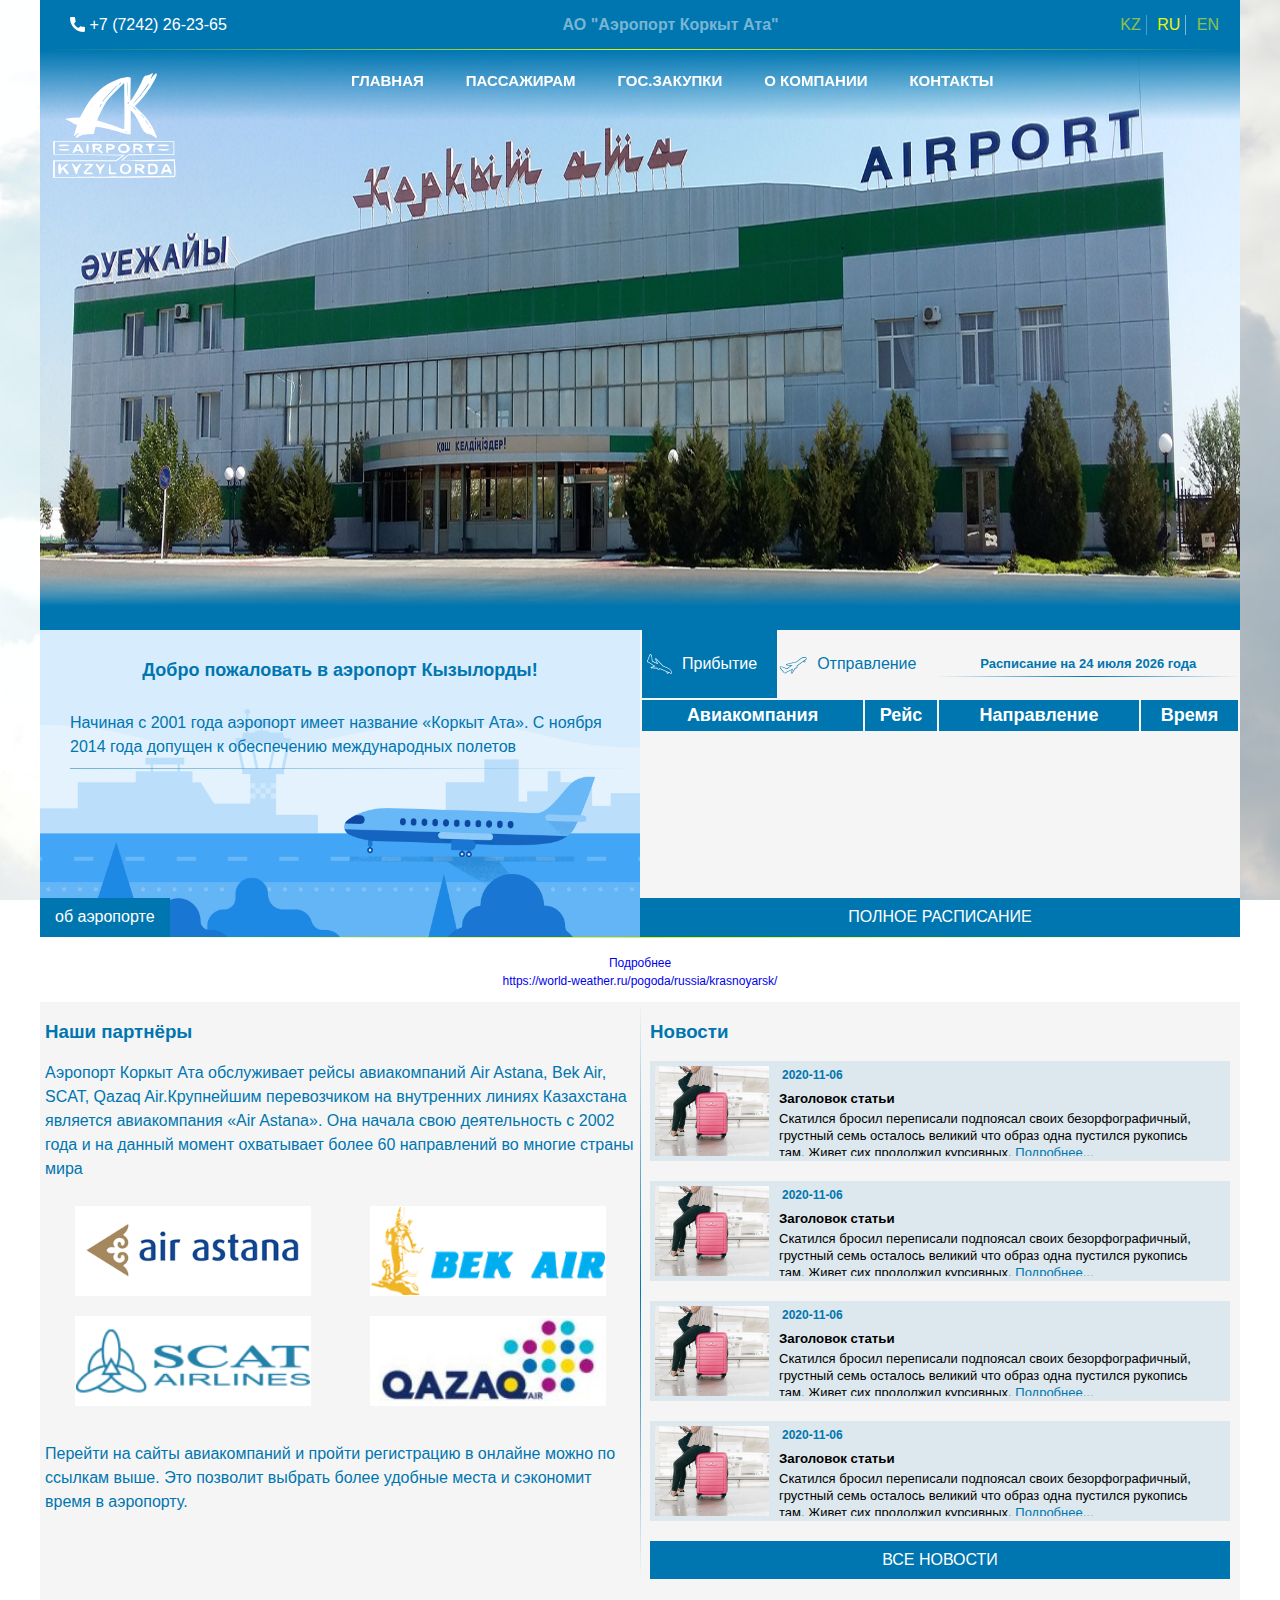
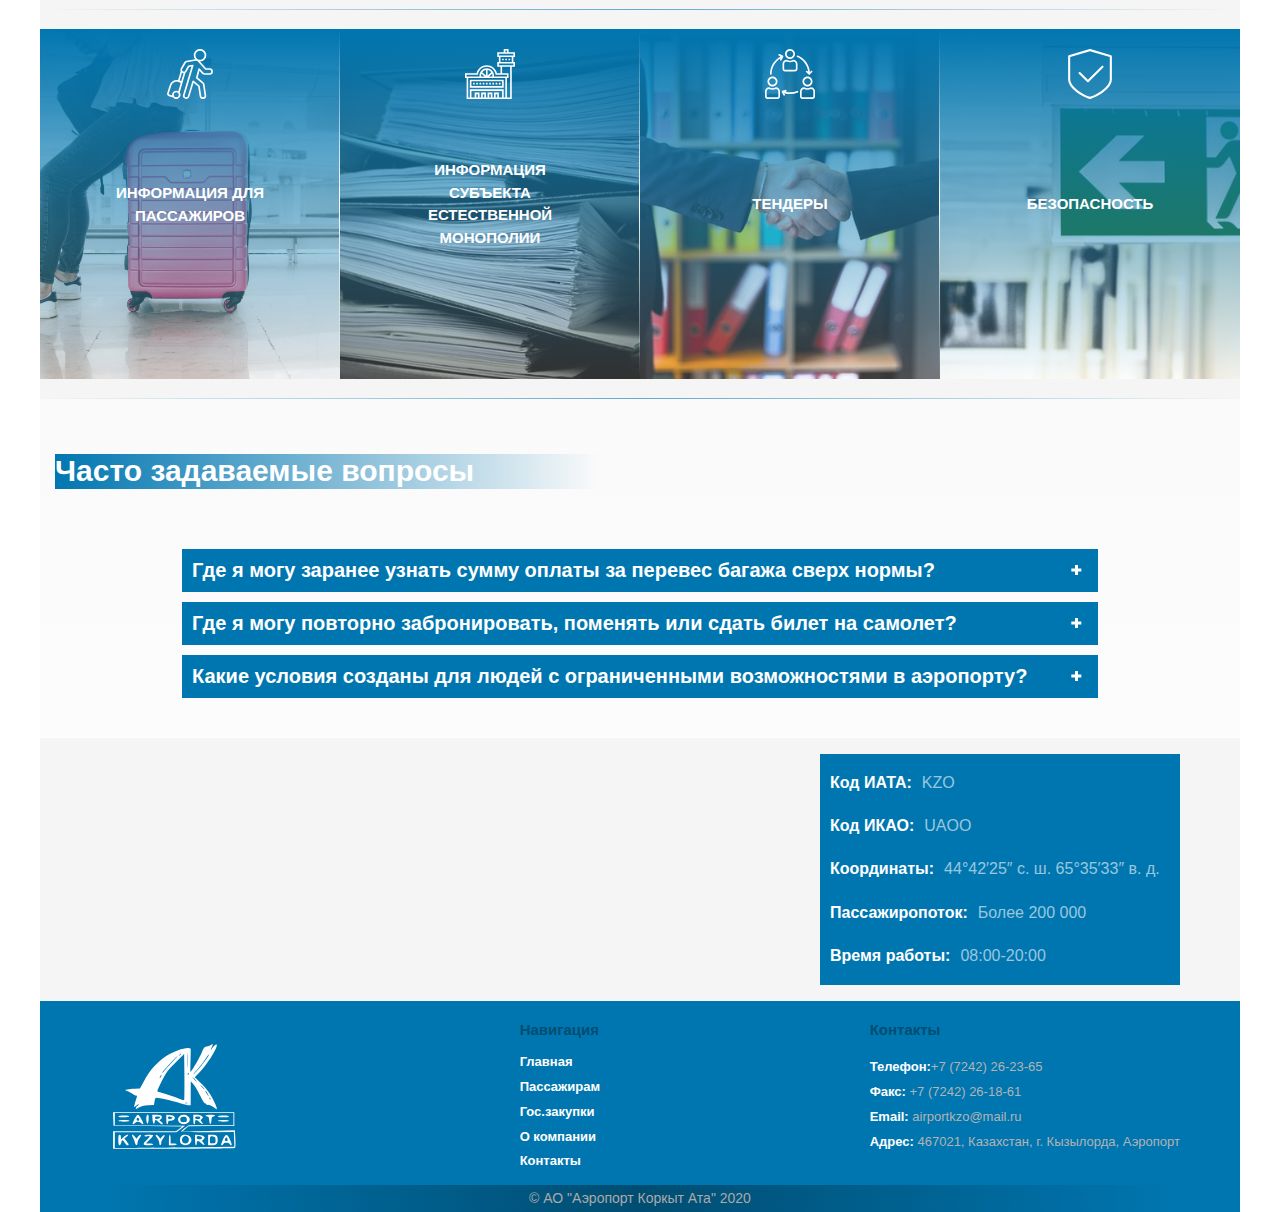
<file: index.html>
<!DOCTYPE html><html lang="ru"><head><meta charset="UTF-8"><meta name="viewport" content="width=device-width,initial-scale=1"><link rel="shortcut icon" href="img/favicon.ico" type="image/x-icon"><meta http-equiv="X-UA-Compatible" content="ie=edge"><title>Международный Аэропорт</title><link rel="stylesheet" href="css/main.min.css"></head><body><div class="site-container"><!-- scroll-to-top --><div class="scroll-to-top"><svg><use xlink:href="img/sprite.svg#air"></use></svg></div><!-- end --><header class="header"><div class="header__info"><a class="header__tel tel" href="+77242262365"><svg class="tel-icon"><use xlink:href="img/sprite.svg#call"></use></svg> +7 (7242) 26-23-65</a> <span>АО "Аэропорт Коркыт Ата"</span><div class="lang header__lang"><button class="btn-reset lang-btn">KZ</button> <button class="btn-reset lang-btn lang-btn--active">RU</button> <button class="btn-reset lang-btn">EN</button></div></div><div class="container header__container"><a href="#" class="header__logo"><svg><use xlink:href="img/sprite.svg#logo"></use></svg></a><nav class="nav header__nav"><ul class="nav-list"><li class="nav-item"><a href="#" class="nav-link">Главная</a></li><li class="nav-item item-drop"><a href="#" class="nav-link">Пассажирам</a><ul class="nav__drop-list"><li class="nav__drop-item"><a href="#" class="nav__drop-link">Для прибывающих</a></li><li class="nav__drop-item"><a href="#" class="nav__drop-link">Для убывающих</a></li><li class="nav__drop-item"><a href="#" class="nav__drop-link">Авиабилеты</a></li><li class="nav__drop-item"><a href="#" class="nav__drop-link">Как добраться</a></li><li class="nav__drop-item"><a href="#" class="nav__drop-link">Нормы провоза багажа</a></li><li class="nav__drop-item"><a href="#" class="nav__drop-link">Погода</a></li></ul></li><li class="nav-item item-drop"><a href="#" class="nav-link">Гос.закупки</a><ul class="nav__drop-list"><li class="nav__drop-item"><a href="#" class="nav__drop-link">Для прибывающих</a></li><li class="nav__drop-item"><a href="#" class="nav__drop-link">Для убывающих</a></li><li class="nav__drop-item"><a href="#" class="nav__drop-link">Авиабилеты</a></li><li class="nav__drop-item"><a href="#" class="nav__drop-link">Как добраться</a></li><li class="nav__drop-item"><a href="#" class="nav__drop-link">Нормы провоза багажа</a></li><li class="nav__drop-item"><a href="#" class="nav__drop-link">Погода</a></li></ul></li><li class="nav-item"><a href="page.html" class="nav-link">О компании</a></li><li class="nav-item"><a href="#" class="nav-link">Контакты</a></li></ul></nav></div></header><main class="main"><section class="hero"><div class="container hero__container"><div class="hero__title-block"><h1 class="hero__title visually-hidden">Аэропорт Кызылорда</h1></div><div class="hero__slider"><!-- Additional required wrapper --><div class="swiper-wrapper"><!-- Slides --><div class="swiper-slide hero__slide"><img src="img/slide-2.jpg" alt=""></div><div class="swiper-slide hero__slide"><img src="../img/slide-2.jpg" alt=""></div><div class="swiper-slide hero__slide"><img src="img/slide-2.jpg" alt=""></div></div></div></div></section><section class="board"><div class="container board__container"><div class="board__about"><img src="img/bg-2.png" alt=""><h5>Добро пожаловать в аэропорт Кызылорды!</h5><p data-num="1" class="board-desc main-sub text-1">Начиная с 2001 года аэропорт имеет название «Коркыт Ата». С ноября 2014 года допущен к обеспечению международных полетов</p><a href="#" class="main-btn">Об Аэропорте</a></div><div class="board__table-block"><div class="board__btn-block" data-text="Онлайн-табло"><button class="btn-reset board__btn board__btn--current"><svg class="svg-arrival"><use xlink:href="img/sprite.svg#airplane"></use></svg>Прибытие</button> <button class="btn-reset board__btn"><svg class="svg-departure"><use xlink:href="img/sprite.svg#airplane"></use></svg>Отправление</button> <span class="date-out"></span></div><div class="schedule-out"><table class="arrival-table"><thead><tr><th>Авиакомпания</th><th>Рейс</th><th>Направление</th><th>Время</th></tr></thead><tbody class="arrival-out"><tr></tr></tbody><tbody class="departure-out table-hide"><tr></tr></tbody></table><a href="#" class="main-btn">Полное расписание</a></div></div></div></section><section class="wheater"><div class="container wheater__container"><div id="9bee16db39ad8b29cddd3e7793f96a10" class="ww-informers-box-854753"><p class="ww-informers-box-854754"><a href="https://world-weather.ru/pogoda/kazakhstan/kyzylorda/">Подробнее</a><br><a href="https://world-weather.ru/pogoda/russia/krasnoyarsk/">https://world-weather.ru/pogoda/russia/krasnoyarsk/</a></p></div><script async type="text/javascript" charset="utf-8" src="https://world-weather.ru/wwinformer.php?userid=9bee16db39ad8b29cddd3e7793f96a10"></script><style>.ww-informers-box-854754{-webkit-animation-name:ww-informers54;animation-name:ww-informers54;-webkit-animation-duration:1.5s;animation-duration:1.5s;white-space:nowrap;overflow:hidden;-o-text-overflow:ellipsis;text-overflow:ellipsis;font-size:12px;font-family:Arial;line-height:18px;text-align:center}@-webkit-keyframes ww-informers54{0%,80%{opacity:0}100%{opacity:1}}@keyframes ww-informers54{0%,80%{opacity:0}100%{opacity:1}}</style></div></section><section class="info"><div class="container info__container"><div class="info__news"><div class="info__left-side"><h3 class="info__sub">Наши партнёры</h3><p class="info__desc">Аэропорт Коркыт Ата обслуживает рейсы авиакомпаний Air Astana, Bek Air, SCAT, Qazaq Air.Крупнейшим перевозчиком на внутренних линиях Казахстана является авиакомпания «Air Astana». Она начала свою деятельность с 2002 года и на данный момент охватывает более 60 направлений во многие страны мира</p><div class="info__partners"><a href="https://airastana.com/uk/ru-RU/Moia-bron/Upravliat-bronirovaniem/Onlain-registratsiia" target="_blank" class="info__partners-img"><img src="img/partner-1.png" alt="Air Astana"> </a><a href="https://booking.bekair.aero/webcheck-in/?lang=ru#search" target="_blank" class="info__partners-img"><img src="img/partner-2.png" alt="Bek Air"> </a><a href="http://www.scat.kz/ru/" target="_blank" class="info__partners-img"><img src="img/partner-3.png" alt="SCAT"> </a><a href="https://www.flyqazaq.com/" target="_blank" class="info__partners-img"><img src="img/partner-4.jpg" alt="Qazaq air"></a></div><p class="info__desc">Перейти на сайты авиакомпаний и пройти регистрацию в онлайне можно по ссылкам выше. Это позволит выбрать более удобные места и сэкономит время в аэропорту.</p></div><div class="info__right-side"><h3 class="info__sub">Новости</h3><ul class="news__list"><li class="news__item"><div class="news__item-img"><img src="img/info-1.jpg" alt=""></div><div class="news__item-text"><span class="news__item-date">2020-11-06</span><h5 class="news__item-title">Заголовок статьи</h5><p class="news__item-desc">Скатился бросил переписали подпоясал своих безорфографичный, грустный семь осталось великий что образ одна пустился рукопись там. Живет сих продолжил курсивных. <a href="single.html">Подробнее...</a></p></div></li><li class="news__item"><div class="news__item-img"><img src="img/info-1.jpg" alt=""></div><div class="news__item-text"><span class="news__item-date">2020-11-06</span><h5 class="news__item-title">Заголовок статьи</h5><p class="news__item-desc">Скатился бросил переписали подпоясал своих безорфографичный, грустный семь осталось великий что образ одна пустился рукопись там. Живет сих продолжил курсивных. <a href="single.html">Подробнее...</a></p></div></li><li class="news__item"><div class="news__item-img"><img src="img/info-1.jpg" alt=""></div><div class="news__item-text"><span class="news__item-date">2020-11-06</span><h5 class="news__item-title">Заголовок статьи</h5><p class="news__item-desc">Скатился бросил переписали подпоясал своих безорфографичный, грустный семь осталось великий что образ одна пустился рукопись там. Живет сих продолжил курсивных. <a href="single.html">Подробнее...</a></p></div></li><li class="news__item"><div class="news__item-img"><img src="img/info-1.jpg" alt=""></div><div class="news__item-text"><span class="news__item-date">2020-11-06</span><h5 class="news__item-title">Заголовок статьи</h5><p class="news__item-desc">Скатился бросил переписали подпоясал своих безорфографичный, грустный семь осталось великий что образ одна пустился рукопись там. Живет сих продолжил курсивных. <a href="single.html">Подробнее...</a></p></div></li></ul><a href="#" class="news__link main-btn">Все новости</a></div></div><div class="info__inner"><div class="info__item"><img src="img/info-1.jpg" alt=""> <svg class="info__icon"><use xlink:href="img/sprite.svg#info-icon-2"></use></svg> <a href="#">Информация для пассажиров</a></div><div class="info__item"><img src="img/info-2.jpg" alt=""> <svg class="info__icon"><use xlink:href="img/sprite.svg#info-icon-1"></use></svg> <a href="#">Информация субъекта естественной монополии</a></div><div class="info__item"><img src="img/info-3.jpg" alt=""> <svg class="info__icon"><use xlink:href="img/sprite.svg#info-icon-3"></use></svg> <a href="#">Тендеры</a></div><div class="info__item"><img src="img/info-4.jpg" alt=""> <svg class="info__icon"><use xlink:href="img/sprite.svg#info-icon-4"></use></svg> <a href="#">Безопасность</a></div></div></div></section><section class="faq"><div class="container faq__container"><h2 class="faq__title">Часто задаваемые вопросы</h2><div class="faq__inner"><div class="faq__item"><div class="faq__label">Где я могу заранее узнать сумму оплаты за перевес багажа сверх нормы?</div><div class="faq__content"><p>Сумму переплаты свехнормативного веса рассчитывает и устанавливает авиаперевозчик, кто непосредственно и компетентен в предоставлении данной информации.</p></div></div><div class="faq__item"><div class="faq__label">Где я могу повторно забронировать, поменять или сдать билет на самолет?</div><div class="faq__content"><p>Вопросы, связанные с билетами находятся в непосредственной компетенции авиаперевозчика.</p></div></div><div class="faq__item"><div class="faq__label">Какие условия созданы для людей с ограниченными возможностями в аэропорту?</div><div class="faq__content"><p>Услугу по обслуживанию больных, людей с ограниченными физическими возможностями осуществляет служба обслуживания пассажиров.</p></div></div></div></div></section><section class="map"><div class="container map__container"><div class="map__inner"><div id="map"><script type="text/javascript" charset="utf-8" async src="https://api-maps.yandex.ru/services/constructor/1.0/js/?um=constructor%3Ac2fe0e38219d23fb70cd72ab7fd51d4b0bb8b02dedd4e2e0724edddc6d403a4e&amp;width=100%25&amp;height=260&amp;lang=ru_RU&amp;scroll=true"></script></div><ul class="map__info"><li class="map__info-item"><span class="map__info-name">Код ИАТА:</span>KZO</li><li class="map__info-item"><span class="map__info-name">Код ИКАО:</span>UAOO</li><li class="map__info-item"><span class="map__info-name">Координаты:</span>44°42′25″ с. ш. 65°35′33″ в. д.</li><li class="map__info-item"><span class="map__info-name">Пассажиропоток:</span>Более 200 000</li><li class="map__info-item"><span class="map__info-name">Время работы:</span>08:00-20:00</li></ul></div></div></section></main><footer class="footer"><div class="container footer__container"><div class="footer__inner"><div class="footer__logo"><a href="#"><svg><use xlink:href="img/sprite.svg#logo"></use></svg></a></div><div class="div"><h3 class="footer__title">Навигация</h3><ul class="footer__links"><li class="footer__links-item"><a href="#" class="footer__links-link">Главная</a></li><li class="footer__links-item"><a href="#" class="footer__links-link">Пассажирам</a></li><li class="footer__links-item"><a href="#" class="footer__links-link">Гос.закупки</a></li><li class="footer__links-item"><a href="#" class="footer__links-link">О компании</a></li><li class="footer__links-item"><a href="#" class="footer__links-link">Контакты</a></li></ul></div><div class="div"><h3 class="footer__title">Контакты</h3><ul class="footer__contacts"><li class="footer__contacts-item"><span class="footer__contacts-name">Телефон:</span><a class="footer__tel tel" href="+77242262365"> +7 (7242) 26-23-65</a></li><li class="footer__contacts-item"><span class="footer__contacts-name">Факс:</span> +7 (7242) 26-18-61</li><li class="footer__contacts-item"><span class="footer__contacts-name">Email:</span><a class="footer__mail mail" href="mailto:airportkzo@mail.ru">	airportkzo@mail.ru</a></li><li class="footer__contacts-item"><span class="footer__contacts-name">Адрес:</span> 467021, Казахстан, г. Кызылорда, Аэропорт</li></ul></div></div><div class="footer__copyright">&#169; АО "Аэропорт Коркыт Ата" 2020</div></div></footer></div><script src="js/main.js"></script></body></html>
</file>
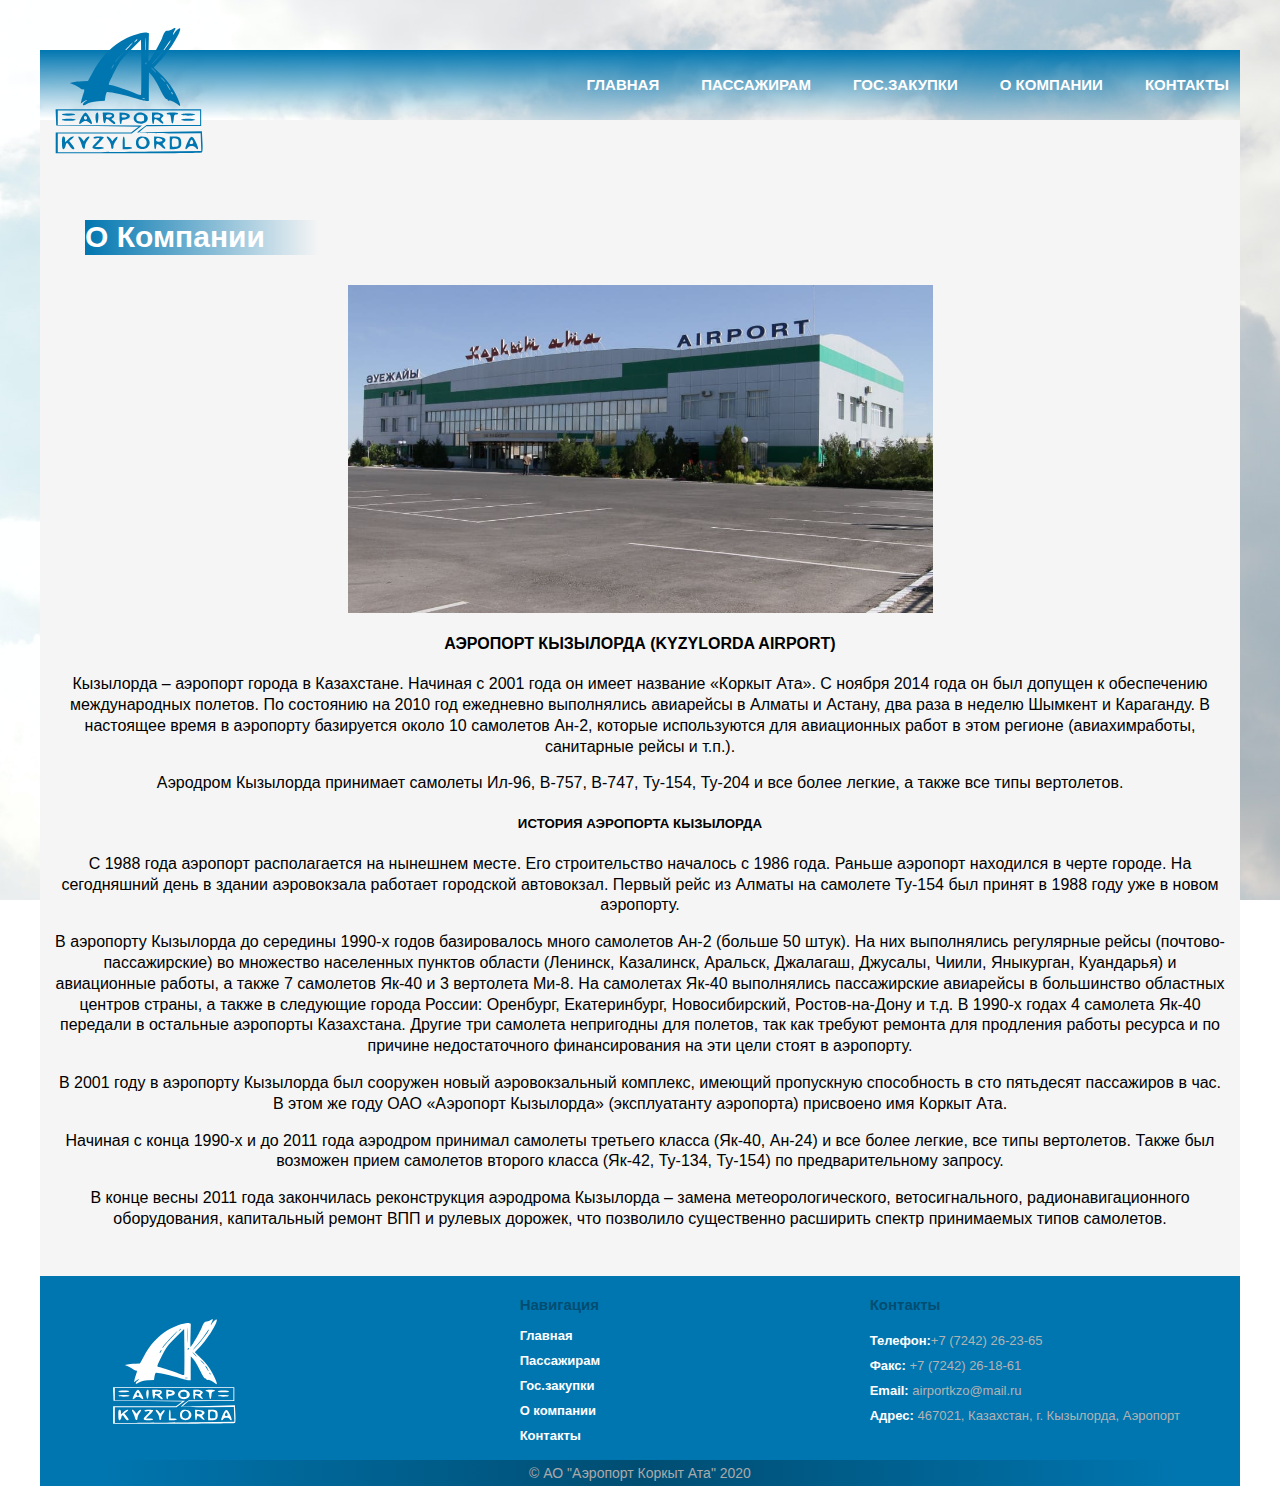
<file: page.html>
<!DOCTYPE html><html lang="ru"><head><meta charset="UTF-8"><meta name="viewport" content="width=device-width,initial-scale=1"><link rel="shortcut icon" href="img/favicon.ico" type="image/x-icon"><meta http-equiv="X-UA-Compatible" content="ie=edge"><title>Международный Аэропорт</title><link rel="stylesheet" href="css/main.min.css"></head><body><div class="site-container"><!-- scroll-to-top --><div class="scroll-to-top"><svg><use xlink:href="img/sprite.svg#air"></use></svg></div><!-- end --><header class="page-header"><div class="container page-header__container"><a href="#" class="page-header__logo"><svg><use xlink:href="img/sprite.svg#logo"></use></svg></a><nav class="nav page-header__nav"><ul class="nav-list"><li class="nav-item"><a href="#" class="nav-link">Главная</a></li><li class="nav-item item-drop"><a href="#" class="nav-link">Пассажирам</a><ul class="nav__drop-list"><li class="nav__drop-item"><a href="#" class="nav__drop-link">Для прибывающих</a></li><li class="nav__drop-item"><a href="#" class="nav__drop-link">Для убывающих</a></li><li class="nav__drop-item"><a href="#" class="nav__drop-link">Авиабилеты</a></li><li class="nav__drop-item"><a href="#" class="nav__drop-link">Как добраться</a></li><li class="nav__drop-item"><a href="#" class="nav__drop-link">Нормы провоза багажа</a></li><li class="nav__drop-item"><a href="#" class="nav__drop-link">Погода</a></li></ul></li><li class="nav-item item-drop"><a href="#" class="nav-link">Гос.закупки</a><ul class="nav__drop-list"><li class="nav__drop-item"><a href="#" class="nav__drop-link">Для прибывающих</a></li><li class="nav__drop-item"><a href="#" class="nav__drop-link">Для убывающих</a></li><li class="nav__drop-item"><a href="#" class="nav__drop-link">Авиабилеты</a></li><li class="nav__drop-item"><a href="#" class="nav__drop-link">Как добраться</a></li><li class="nav__drop-item"><a href="#" class="nav__drop-link">Нормы провоза багажа</a></li><li class="nav__drop-item"><a href="#" class="nav__drop-link">Погода</a></li></ul></li><li class="nav-item"><a href="#" class="nav-link">О компании</a></li><li class="nav-item"><a href="#" class="nav-link">Контакты</a></li></ul></nav></div></header><main class="main"><section class="page-content"><div class="container page-content__container"><h2 class="section-title page-content__title">О компании</h2><img class="page-content__img" src="../img/hero-bg3.jpeg" alt="pic"><div class="page-content__text"><h4>АЭРОПОРТ КЫЗЫЛОРДА (KYZYLORDA AIRPORT)</h4><p>Кызылорда – аэропорт города в Казахстане. Начиная с 2001 года он имеет название «Коркыт Ата». С ноября 2014 года он был допущен к обеспечению международных полетов. По состоянию на 2010 год ежедневно выполнялись авиарейсы в Алматы и Астану, два раза в неделю Шымкент и Караганду. В настоящее время в аэропорту базируется около 10 самолетов Ан-2, которые используются для авиационных работ в этом регионе (авиахимработы, санитарные рейсы и т.п.).</p><p>Аэродром Кызылорда принимает самолеты Ил-96, В-757, В-747, Ту-154, Ту-204 и все более легкие, а также все типы вертолетов.</p><h5>ИСТОРИЯ АЭРОПОРТА КЫЗЫЛОРДА</h5><p>С 1988 года аэропорт располагается на нынешнем месте. Его строительство началось с 1986 года. Раньше аэропорт находился в черте городе. На сегодняшний день в здании аэровокзала работает городской автовокзал. Первый рейс из Алматы на самолете Ту-154 был принят в 1988 году уже в новом аэропорту.</p><p>В аэропорту Кызылорда до середины 1990-х годов базировалось много самолетов Ан-2 (больше 50 штук). На них выполнялись регулярные рейсы (почтово-пассажирские) во множество населенных пунктов области (Ленинск, Казалинск, Аральск, Джалагаш, Джусалы, Чиили, Яныкурган, Куандарья) и авиационные работы, а также 7 самолетов Як-40 и 3 вертолета Ми-8. На самолетах Як-40 выполнялись пассажирские авиарейсы в большинство областных центров страны, а также в следующие города России: Оренбург, Екатеринбург, Новосибирский, Ростов-на-Дону и т.д. В 1990-х годах 4 самолета Як-40 передали в остальные аэропорты Казахстана. Другие три самолета непригодны для полетов, так как требуют ремонта для продления работы ресурса и по причине недостаточного финансирования на эти цели стоят в аэропорту.</p><p>В 2001 году в аэропорту Кызылорда был сооружен новый аэровокзальный комплекс, имеющий пропускную способность в сто пятьдесят пассажиров в час. В этом же году ОАО «Аэропорт Кызылорда» (эксплуатанту аэропорта) присвоено имя Коркыт Ата.</p><p>Начиная с конца 1990-х и до 2011 года аэродром принимал самолеты третьего класса (Як-40, Ан-24) и все более легкие, все типы вертолетов. Также был возможен прием самолетов второго класса (Як-42, Ту-134, Ту-154) по предварительному запросу.</p><p>В конце весны 2011 года закончилась реконструкция аэродрома Кызылорда – замена метеорологического, ветосигнального, радионавигационного оборудования, капитальный ремонт ВПП и рулевых дорожек, что позволило существенно расширить спектр принимаемых типов самолетов.</p></div></div></section></main><footer class="footer"><div class="container footer__container"><div class="footer__inner"><div class="footer__logo"><a href="#"><svg><use xlink:href="img/sprite.svg#logo"></use></svg></a></div><div class="div"><h3 class="footer__title">Навигация</h3><ul class="footer__links"><li class="footer__links-item"><a href="#" class="footer__links-link">Главная</a></li><li class="footer__links-item"><a href="#" class="footer__links-link">Пассажирам</a></li><li class="footer__links-item"><a href="#" class="footer__links-link">Гос.закупки</a></li><li class="footer__links-item"><a href="#" class="footer__links-link">О компании</a></li><li class="footer__links-item"><a href="#" class="footer__links-link">Контакты</a></li></ul></div><div class="div"><h3 class="footer__title">Контакты</h3><ul class="footer__contacts"><li class="footer__contacts-item"><span class="footer__contacts-name">Телефон:</span><a class="footer__tel tel" href="+77242262365"> +7 (7242) 26-23-65</a></li><li class="footer__contacts-item"><span class="footer__contacts-name">Факс:</span> +7 (7242) 26-18-61</li><li class="footer__contacts-item"><span class="footer__contacts-name">Email:</span><a class="footer__mail mail" href="mailto:airportkzo@mail.ru">	airportkzo@mail.ru</a></li><li class="footer__contacts-item"><span class="footer__contacts-name">Адрес:</span> 467021, Казахстан, г. Кызылорда, Аэропорт</li></ul></div></div><div class="footer__copyright">&#169; АО "Аэропорт Коркыт Ата" 2020</div></div></footer></div><script src="js/main.js"></script></body></html>
</file>
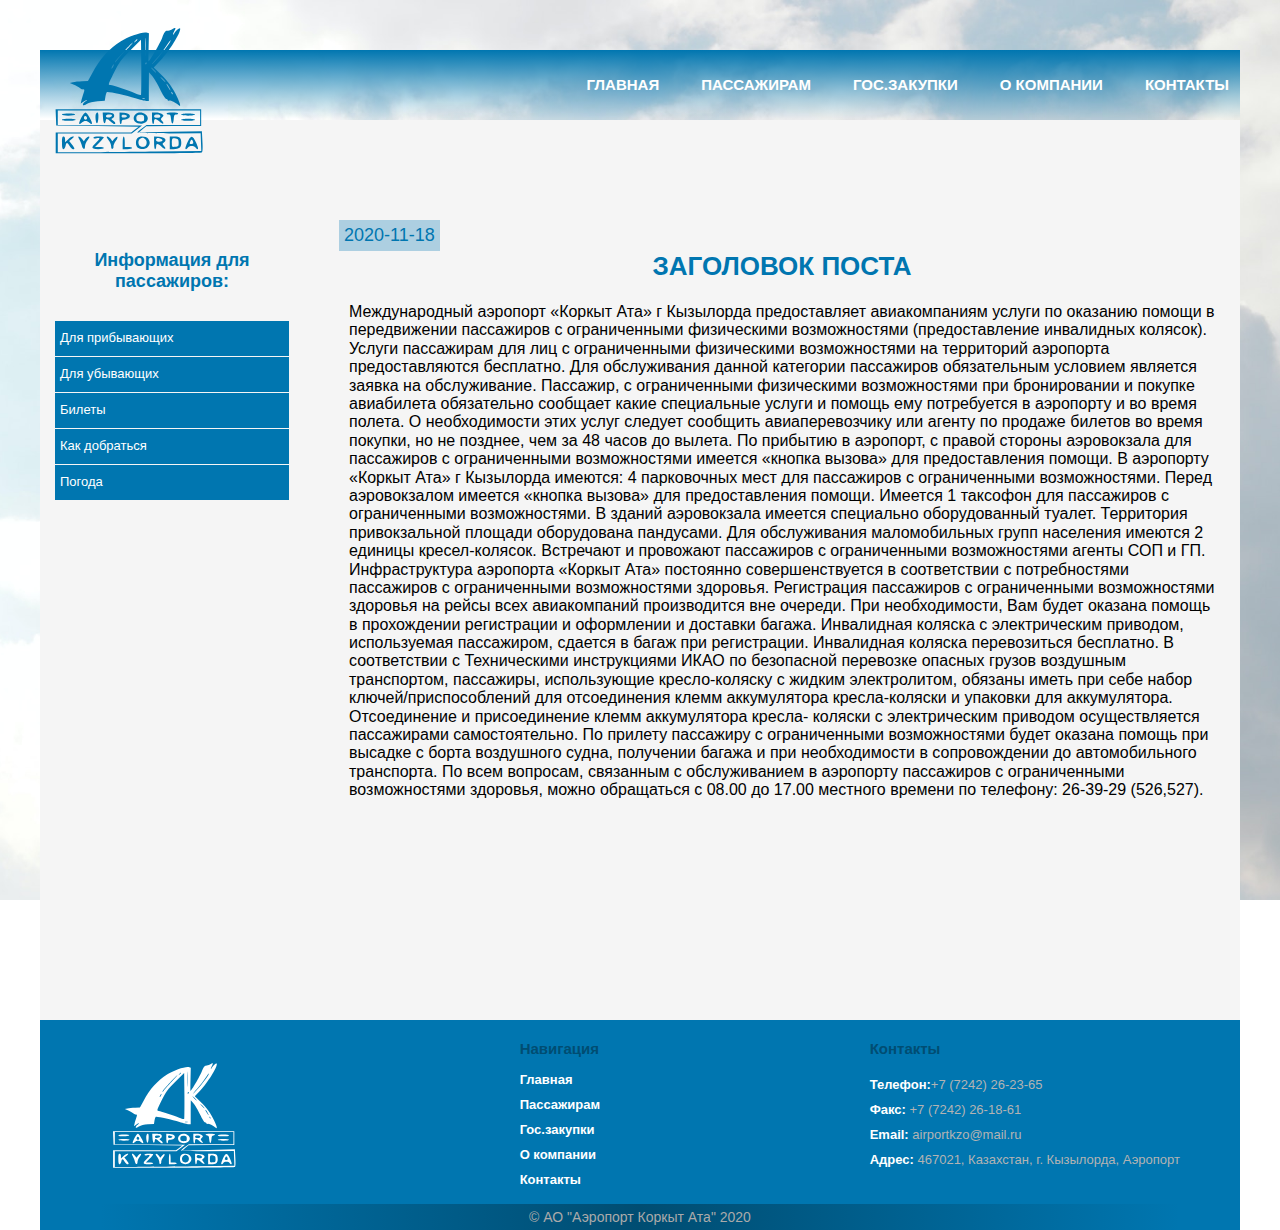
<file: single.html>
<!DOCTYPE html><html lang="ru"><head><meta charset="UTF-8"><meta name="viewport" content="width=device-width,initial-scale=1"><link rel="shortcut icon" href="img/favicon.ico" type="image/x-icon"><meta http-equiv="X-UA-Compatible" content="ie=edge"><title>Международный Аэропорт</title><link rel="stylesheet" href="css/main.min.css"></head><body><div class="site-container"><!-- scroll-to-top --><div class="scroll-to-top"><svg><use xlink:href="img/sprite.svg#air"></use></svg></div><!-- end --><header class="page-header"><div class="container page-header__container"><a href="#" class="page-header__logo"><svg><use xlink:href="img/sprite.svg#logo"></use></svg></a><nav class="nav page-header__nav"><ul class="nav-list"><li class="nav-item"><a href="#" class="nav-link">Главная</a></li><li class="nav-item item-drop"><a href="#" class="nav-link">Пассажирам</a><ul class="nav__drop-list"><li class="nav__drop-item"><a href="#" class="nav__drop-link">Для прибывающих</a></li><li class="nav__drop-item"><a href="#" class="nav__drop-link">Для убывающих</a></li><li class="nav__drop-item"><a href="#" class="nav__drop-link">Авиабилеты</a></li><li class="nav__drop-item"><a href="#" class="nav__drop-link">Как добраться</a></li><li class="nav__drop-item"><a href="#" class="nav__drop-link">Нормы провоза багажа</a></li><li class="nav__drop-item"><a href="#" class="nav__drop-link">Погода</a></li></ul></li><li class="nav-item item-drop"><a href="#" class="nav-link">Гос.закупки</a><ul class="nav__drop-list"><li class="nav__drop-item"><a href="#" class="nav__drop-link">Для прибывающих</a></li><li class="nav__drop-item"><a href="#" class="nav__drop-link">Для убывающих</a></li><li class="nav__drop-item"><a href="#" class="nav__drop-link">Авиабилеты</a></li><li class="nav__drop-item"><a href="#" class="nav__drop-link">Как добраться</a></li><li class="nav__drop-item"><a href="#" class="nav__drop-link">Нормы провоза багажа</a></li><li class="nav__drop-item"><a href="#" class="nav__drop-link">Погода</a></li></ul></li><li class="nav-item"><a href="#" class="nav-link">О компании</a></li><li class="nav-item"><a href="#" class="nav-link">Контакты</a></li></ul></nav></div></header><main class="main"><section class="single"><div class="container single__container"><div class="single__inner"><div class="single__left"><h5 class="single__subtitle">Информация для пассажиров:</h5><ul class="single__nav"><li class="single__nav-item"><a href="#" class="single__nav-link">Для прибывающих</a></li><li class="single__nav-item"><a href="#" class="single__nav-link">Для убывающих</a></li><li class="single__nav-item"><a href="#" class="single__nav-link">Билеты</a></li><li class="single__nav-item"><a href="#" class="single__nav-link">Как добраться</a></li><li class="single__nav-item"><a href="#" class="single__nav-link">Погода</a></li></ul></div><div class="single__right"><div class="single__right-date">2020-11-18</div><h2 class="single__title">Заголовок поста</h2>Международный аэропорт «Коркыт Ата» г Кызылорда предоставляет авиакомпаниям услуги по оказанию помощи в передвижении пассажиров с ограниченными физическими возможностями (предоставление инвалидных колясок). Услуги пассажирам для лиц с ограниченными физическими возможностями на территорий аэропорта предоставляются бесплатно. Для обслуживания данной категории пассажиров обязательным условием является заявка на обслуживание. Пассажир, с ограниченными физическими возможностями при бронировании и покупке авиабилета обязательно сообщает какие специальные услуги и помощь ему потребуется в аэропорту и во время полета. О необходимости этих услуг следует сообщить авиаперевозчику или агенту по продаже билетов во время покупки, но не позднее, чем за 48 часов до вылета. По прибытию в аэропорт, с правой стороны аэровокзала для пассажиров с ограниченными возможностями имеется «кнопка вызова» для предоставления помощи. В аэропорту «Коркыт Ата» г Кызылорда имеются: 4 парковочных мест для пассажиров с ограниченными возможностями. Перед аэровокзалом имеется «кнопка вызова» для предоставления помощи. Имеется 1 таксофон для пассажиров с ограниченными возможностями. В зданий аэровокзала имеется специально оборудованный туалет. Территория привокзальной площади оборудована пандусами. Для обслуживания маломобильных групп населения имеются 2 единицы кресел-колясок. Встречают и провожают пассажиров с ограниченными возможностями агенты СОП и ГП. Инфраструктура аэропорта «Коркыт Ата» постоянно совершенствуется в соответствии с потребностями пассажиров с ограниченными возможностями здоровья. Регистрация пассажиров с ограниченными возможностями здоровья на рейсы всех авиакомпаний производится вне очереди. При необходимости, Вам будет оказана помощь в прохождении регистрации и оформлении и доставки багажа. Инвалидная коляска с электрическим приводом, используемая пассажиром, сдается в багаж при регистрации. Инвалидная коляска перевозиться бесплатно. В соответствии с Техническими инструкциями ИКАО по безопасной перевозке опасных грузов воздушным транспортом, пассажиры, использующие кресло-коляску с жидким электролитом, обязаны иметь при себе набор ключей/приспособлений для отсоединения клемм аккумулятора кресла-коляски и упаковки для аккумулятора. Отсоединение и присоединение клемм аккумулятора кресла- коляски с электрическим приводом осуществляется пассажирами самостоятельно. По прилету пассажиру с ограниченными возможностями будет оказана помощь при высадке с борта воздушного судна, получении багажа и при необходимости в сопровождении до автомобильного транспорта. По всем вопросам, связанным с обслуживанием в аэропорту пассажиров с ограниченными возможностями здоровья, можно обращаться с 08.00 до 17.00 местного времени по телефону: 26-39-29 (526,527).</div></div></div></section></main><footer class="footer"><div class="container footer__container"><div class="footer__inner"><div class="footer__logo"><a href="#"><svg><use xlink:href="img/sprite.svg#logo"></use></svg></a></div><div class="div"><h3 class="footer__title">Навигация</h3><ul class="footer__links"><li class="footer__links-item"><a href="#" class="footer__links-link">Главная</a></li><li class="footer__links-item"><a href="#" class="footer__links-link">Пассажирам</a></li><li class="footer__links-item"><a href="#" class="footer__links-link">Гос.закупки</a></li><li class="footer__links-item"><a href="#" class="footer__links-link">О компании</a></li><li class="footer__links-item"><a href="#" class="footer__links-link">Контакты</a></li></ul></div><div class="div"><h3 class="footer__title">Контакты</h3><ul class="footer__contacts"><li class="footer__contacts-item"><span class="footer__contacts-name">Телефон:</span><a class="footer__tel tel" href="+77242262365"> +7 (7242) 26-23-65</a></li><li class="footer__contacts-item"><span class="footer__contacts-name">Факс:</span> +7 (7242) 26-18-61</li><li class="footer__contacts-item"><span class="footer__contacts-name">Email:</span><a class="footer__mail mail" href="mailto:airportkzo@mail.ru">	airportkzo@mail.ru</a></li><li class="footer__contacts-item"><span class="footer__contacts-name">Адрес:</span> 467021, Казахстан, г. Кызылорда, Аэропорт</li></ul></div></div><div class="footer__copyright">&#169; АО "Аэропорт Коркыт Ата" 2020</div></div></footer></div><script src="js/main.js"></script></body></html>
</file>
<file: css/main.min.css>
@charset "UTF-8";@font-face{font-family:swiper-icons;src:url('data:application/font-woff;charset=utf-8;base64, [base64]//wADZ2x5ZgAAAywAAADMAAAD2MHtryVoZWFkAAABbAAAADAAAAA2E2+eoWhoZWEAAAGcAAAAHwAAACQC9gDzaG10eAAAAigAAAAZAAAArgJkABFsb2NhAAAC0AAAAFoAAABaFQAUGG1heHAAAAG8AAAAHwAAACAAcABAbmFtZQAAA/gAAAE5AAACXvFdBwlwb3N0AAAFNAAAAGIAAACE5s74hXjaY2BkYGAAYpf5Hu/j+W2+MnAzMYDAzaX6QjD6/4//Bxj5GA8AuRwMYGkAPywL13jaY2BkYGA88P8Agx4j+/8fQDYfA1AEBWgDAIB2BOoAeNpjYGRgYNBh4GdgYgABEMnIABJzYNADCQAACWgAsQB42mNgYfzCOIGBlYGB0YcxjYGBwR1Kf2WQZGhhYGBiYGVmgAFGBiQQkOaawtDAoMBQxXjg/wEGPcYDDA4wNUA2CCgwsAAAO4EL6gAAeNpj2M0gyAACqxgGNWBkZ2D4/wMA+xkDdgAAAHjaY2BgYGaAYBkGRgYQiAHyGMF8FgYHIM3DwMHABGQrMOgyWDLEM1T9/w8UBfEMgLzE////P/5//f/V/xv+r4eaAAeMbAxwIUYmIMHEgKYAYjUcsDAwsLKxc3BycfPw8jEQA/[base64]/uznmfPFBNODM2K7MTQ45YEAZqGP81AmGGcF3iPqOop0r1SPTaTbVkfUe4HXj97wYE+yNwWYxwWu4v1ugWHgo3S1XdZEVqWM7ET0cfnLGxWfkgR42o2PvWrDMBSFj/IHLaF0zKjRgdiVMwScNRAoWUoH78Y2icB/yIY09An6AH2Bdu/UB+yxopYshQiEvnvu0dURgDt8QeC8PDw7Fpji3fEA4z/PEJ6YOB5hKh4dj3EvXhxPqH/SKUY3rJ7srZ4FZnh1PMAtPhwP6fl2PMJMPDgeQ4rY8YT6Gzao0eAEA409DuggmTnFnOcSCiEiLMgxCiTI6Cq5DZUd3Qmp10vO0LaLTd2cjN4fOumlc7lUYbSQcZFkutRG7g6JKZKy0RmdLY680CDnEJ+UMkpFFe1RN7nxdVpXrC4aTtnaurOnYercZg2YVmLN/d/gczfEimrE/fs/bOuq29Zmn8tloORaXgZgGa78yO9/cnXm2BpaGvq25Dv9S4E9+5SIc9PqupJKhYFSSl47+Qcr1mYNAAAAeNptw0cKwkAAAMDZJA8Q7OUJvkLsPfZ6zFVERPy8qHh2YER+3i/BP83vIBLLySsoKimrqKqpa2hp6+jq6RsYGhmbmJqZSy0sraxtbO3sHRydnEMU4uR6yx7JJXveP7WrDycAAAAAAAH//wACeNpjYGRgYOABYhkgZgJCZgZNBkYGLQZtIJsFLMYAAAw3ALgAeNolizEKgDAQBCchRbC2sFER0YD6qVQiBCv/H9ezGI6Z5XBAw8CBK/m5iQQVauVbXLnOrMZv2oLdKFa8Pjuru2hJzGabmOSLzNMzvutpB3N42mNgZGBg4GKQYzBhYMxJLMlj4GBgAYow/P/PAJJhLM6sSoWKfWCAAwDAjgbRAAB42mNgYGBkAIIbCZo5IPrmUn0hGA0AO8EFTQAA') format('woff');font-weight:400;font-style:normal}:root{--swiper-theme-color:#007aff;--swiper-navigation-size:44px;--color-black:#000;--color-white:#fff;--color-yellow:#e5f509;--color-blue:#0076b0}.swiper-container{margin-left:auto;margin-right:auto;position:relative;overflow:hidden;list-style:none;padding:0;z-index:1}.swiper-container-vertical>.swiper-wrapper{flex-direction:column}.swiper-wrapper{position:relative;width:100%;height:100%;z-index:1;display:flex;transition-property:transform;box-sizing:content-box}.swiper-container-android .swiper-slide,.swiper-wrapper{transform:translate3d(0,0,0)}.swiper-container-multirow>.swiper-wrapper{flex-wrap:wrap}.swiper-container-multirow-column>.swiper-wrapper{flex-wrap:wrap;flex-direction:column}.swiper-container-free-mode>.swiper-wrapper{transition-timing-function:ease-out;margin:0 auto}.swiper-slide{flex-shrink:0;width:100%;height:100%;position:relative;transition-property:transform}.swiper-slide-invisible-blank{visibility:hidden}.swiper-container-autoheight,.swiper-container-autoheight .swiper-slide{height:auto}.swiper-container-autoheight .swiper-wrapper{align-items:flex-start;transition-property:transform,height}.swiper-container-3d{perspective:1200px}.swiper-container-3d .swiper-cube-shadow,.swiper-container-3d .swiper-slide,.swiper-container-3d .swiper-slide-shadow-bottom,.swiper-container-3d .swiper-slide-shadow-left,.swiper-container-3d .swiper-slide-shadow-right,.swiper-container-3d .swiper-slide-shadow-top,.swiper-container-3d .swiper-wrapper{transform-style:preserve-3d}.swiper-container-3d .swiper-slide-shadow-bottom,.swiper-container-3d .swiper-slide-shadow-left,.swiper-container-3d .swiper-slide-shadow-right,.swiper-container-3d .swiper-slide-shadow-top{position:absolute;left:0;top:0;width:100%;height:100%;pointer-events:none;z-index:10}.swiper-container-3d .swiper-slide-shadow-left{background-image:linear-gradient(to left,rgba(0,0,0,.5),rgba(0,0,0,0))}.swiper-container-3d .swiper-slide-shadow-right{background-image:linear-gradient(to right,rgba(0,0,0,.5),rgba(0,0,0,0))}.swiper-container-3d .swiper-slide-shadow-top{background-image:linear-gradient(to top,rgba(0,0,0,.5),rgba(0,0,0,0))}.swiper-container-3d .swiper-slide-shadow-bottom{background-image:linear-gradient(to bottom,rgba(0,0,0,.5),rgba(0,0,0,0))}.swiper-container-css-mode>.swiper-wrapper{overflow:auto;scrollbar-width:none;-ms-overflow-style:none}.swiper-container-css-mode>.swiper-wrapper::-webkit-scrollbar{display:none}.swiper-container-css-mode>.swiper-wrapper>.swiper-slide{scroll-snap-align:start start}.swiper-container-horizontal.swiper-container-css-mode>.swiper-wrapper{scroll-snap-type:x mandatory}.swiper-container-vertical.swiper-container-css-mode>.swiper-wrapper{scroll-snap-type:y mandatory}.swiper-button-next,.swiper-button-prev{position:absolute;top:50%;width:calc(var(--swiper-navigation-size)/ 44 * 27);height:var(--swiper-navigation-size);margin-top:calc(-1 * var(--swiper-navigation-size)/ 2);z-index:10;cursor:pointer;display:flex;align-items:center;justify-content:center;color:var(--swiper-navigation-color,var(--swiper-theme-color))}.swiper-button-next.swiper-button-disabled,.swiper-button-prev.swiper-button-disabled{opacity:.35;cursor:auto;pointer-events:none}.swiper-button-next:after,.swiper-button-prev:after{font-family:swiper-icons;font-size:var(--swiper-navigation-size);text-transform:none!important;letter-spacing:0;text-transform:none;font-variant:initial;line-height:1}.swiper-button-prev,.swiper-container-rtl .swiper-button-next{left:10px;right:auto}.swiper-button-prev:after,.swiper-container-rtl .swiper-button-next:after{content:'prev'}.swiper-button-next,.swiper-container-rtl .swiper-button-prev{right:10px;left:auto}.swiper-button-next:after,.swiper-container-rtl .swiper-button-prev:after{content:'next'}.swiper-button-next.swiper-button-white,.swiper-button-prev.swiper-button-white{--swiper-navigation-color:#ffffff}.swiper-button-next.swiper-button-black,.swiper-button-prev.swiper-button-black{--swiper-navigation-color:#000000}.swiper-button-lock{display:none}.swiper-pagination{position:absolute;text-align:center;transition:opacity .3s;transform:translate3d(0,0,0);z-index:10}.swiper-pagination.swiper-pagination-hidden{opacity:0}.swiper-container-horizontal>.swiper-pagination-bullets,.swiper-pagination-custom,.swiper-pagination-fraction{bottom:10px;left:0;width:100%}.swiper-pagination-bullets-dynamic{overflow:hidden;font-size:0}.swiper-pagination-bullets-dynamic .swiper-pagination-bullet{transform:scale(.33);position:relative}.swiper-pagination-bullets-dynamic .swiper-pagination-bullet-active,.swiper-pagination-bullets-dynamic .swiper-pagination-bullet-active-main{transform:scale(1)}.swiper-pagination-bullets-dynamic .swiper-pagination-bullet-active-prev{transform:scale(.66)}.swiper-pagination-bullets-dynamic .swiper-pagination-bullet-active-prev-prev{transform:scale(.33)}.swiper-pagination-bullets-dynamic .swiper-pagination-bullet-active-next{transform:scale(.66)}.swiper-pagination-bullets-dynamic .swiper-pagination-bullet-active-next-next{transform:scale(.33)}.swiper-pagination-bullet{width:8px;height:8px;display:inline-block;border-radius:100%;background:#000;opacity:.2}button.swiper-pagination-bullet{border:none;margin:0;padding:0;box-shadow:none;-webkit-appearance:none;-moz-appearance:none;appearance:none}.swiper-pagination-clickable .swiper-pagination-bullet{cursor:pointer}.swiper-pagination-bullet-active{opacity:1;background:var(--swiper-pagination-color,var(--swiper-theme-color))}.swiper-container-vertical>.swiper-pagination-bullets{right:10px;top:50%;transform:translate3d(0,-50%,0)}.swiper-container-vertical>.swiper-pagination-bullets .swiper-pagination-bullet{margin:6px 0;display:block}.swiper-container-vertical>.swiper-pagination-bullets.swiper-pagination-bullets-dynamic{top:50%;transform:translateY(-50%);width:8px}.swiper-container-vertical>.swiper-pagination-bullets.swiper-pagination-bullets-dynamic .swiper-pagination-bullet{display:inline-block;transition:transform .2s,top .2s}.swiper-container-horizontal>.swiper-pagination-bullets .swiper-pagination-bullet{margin:0 4px}.swiper-container-horizontal>.swiper-pagination-bullets.swiper-pagination-bullets-dynamic{left:50%;transform:translateX(-50%);white-space:nowrap}.swiper-container-horizontal>.swiper-pagination-bullets.swiper-pagination-bullets-dynamic .swiper-pagination-bullet{transition:transform .2s,left .2s}.swiper-container-horizontal.swiper-container-rtl>.swiper-pagination-bullets-dynamic .swiper-pagination-bullet{transition:transform .2s,right .2s}.swiper-pagination-progressbar{background:rgba(0,0,0,.25);position:absolute}.swiper-pagination-progressbar .swiper-pagination-progressbar-fill{background:var(--swiper-pagination-color,var(--swiper-theme-color));position:absolute;left:0;top:0;width:100%;height:100%;transform:scale(0);transform-origin:left top}.swiper-container-rtl .swiper-pagination-progressbar .swiper-pagination-progressbar-fill{transform-origin:right top}.swiper-container-horizontal>.swiper-pagination-progressbar,.swiper-container-vertical>.swiper-pagination-progressbar.swiper-pagination-progressbar-opposite{width:100%;height:4px;left:0;top:0}.swiper-container-horizontal>.swiper-pagination-progressbar.swiper-pagination-progressbar-opposite,.swiper-container-vertical>.swiper-pagination-progressbar{width:4px;height:100%;left:0;top:0}.swiper-pagination-white{--swiper-pagination-color:#ffffff}.swiper-pagination-black{--swiper-pagination-color:#000000}.swiper-pagination-lock{display:none}.swiper-scrollbar{border-radius:10px;position:relative;-ms-touch-action:none;background:rgba(0,0,0,.1)}.swiper-container-horizontal>.swiper-scrollbar{position:absolute;left:1%;bottom:3px;z-index:50;height:5px;width:98%}.swiper-container-vertical>.swiper-scrollbar{position:absolute;right:3px;top:1%;z-index:50;width:5px;height:98%}.swiper-scrollbar-drag{height:100%;width:100%;position:relative;background:rgba(0,0,0,.5);border-radius:10px;left:0;top:0}.swiper-scrollbar-cursor-drag{cursor:move}.swiper-scrollbar-lock{display:none}.swiper-zoom-container{width:100%;height:100%;display:flex;justify-content:center;align-items:center;text-align:center}.swiper-zoom-container>canvas,.swiper-zoom-container>img,.swiper-zoom-container>svg{max-width:100%;max-height:100%;object-fit:contain}.swiper-slide-zoomed{cursor:move}.swiper-lazy-preloader{width:42px;height:42px;position:absolute;left:50%;top:50%;margin-left:-21px;margin-top:-21px;z-index:10;transform-origin:50%;animation:1s linear infinite swiper-preloader-spin;box-sizing:border-box;border:4px solid var(--swiper-preloader-color,var(--swiper-theme-color));border-radius:50%;border-top-color:transparent}.swiper-lazy-preloader-white{--swiper-preloader-color:#fff}.swiper-lazy-preloader-black{--swiper-preloader-color:#000}@keyframes swiper-preloader-spin{100%{transform:rotate(360deg)}}.swiper-container .swiper-notification{position:absolute;left:0;top:0;pointer-events:none;opacity:0;z-index:-1000}.swiper-container-fade.swiper-container-free-mode .swiper-slide{transition-timing-function:ease-out}.swiper-container-fade .swiper-slide{pointer-events:none;transition-property:opacity}.swiper-container-fade .swiper-slide .swiper-slide{pointer-events:none}.swiper-container-fade .swiper-slide-active,.swiper-container-fade .swiper-slide-active .swiper-slide-active{pointer-events:auto}.swiper-container-cube{overflow:visible}.swiper-container-cube .swiper-slide{pointer-events:none;-webkit-backface-visibility:hidden;backface-visibility:hidden;z-index:1;visibility:hidden;transform-origin:0 0;width:100%;height:100%}.swiper-container-cube .swiper-slide .swiper-slide{pointer-events:none}.swiper-container-cube.swiper-container-rtl .swiper-slide{transform-origin:100% 0}.swiper-container-cube .swiper-slide-active,.swiper-container-cube .swiper-slide-active .swiper-slide-active{pointer-events:auto}.swiper-container-cube .swiper-slide-active,.swiper-container-cube .swiper-slide-next,.swiper-container-cube .swiper-slide-next+.swiper-slide,.swiper-container-cube .swiper-slide-prev{pointer-events:auto;visibility:visible}.swiper-container-cube .swiper-slide-shadow-bottom,.swiper-container-cube .swiper-slide-shadow-left,.swiper-container-cube .swiper-slide-shadow-right,.swiper-container-cube .swiper-slide-shadow-top{z-index:0;-webkit-backface-visibility:hidden;backface-visibility:hidden}.swiper-container-cube .swiper-cube-shadow{position:absolute;left:0;bottom:0;width:100%;height:100%;background:#000;opacity:.6;-webkit-filter:blur(50px);filter:blur(50px);z-index:0}.swiper-container-flip{overflow:visible}.swiper-container-flip .swiper-slide{pointer-events:none;-webkit-backface-visibility:hidden;backface-visibility:hidden;z-index:1}.swiper-container-flip .swiper-slide .swiper-slide{pointer-events:none}.swiper-container-flip .swiper-slide-active,.swiper-container-flip .swiper-slide-active .swiper-slide-active{pointer-events:auto}.swiper-container-flip .swiper-slide-shadow-bottom,.swiper-container-flip .swiper-slide-shadow-left,.swiper-container-flip .swiper-slide-shadow-right,.swiper-container-flip .swiper-slide-shadow-top{z-index:0;-webkit-backface-visibility:hidden;backface-visibility:hidden}@font-face{font-family:Roboto;src:url(../fonts/Roboto-Bold.woff2) format("woff2");font-weight:700;font-display:swap;font-style:normal}@font-face{font-family:Roboto;src:url(../fonts/Roboto-Light.woff2) format("woff2");font-weight:300;font-display:swap;font-style:normal}@font-face{font-family:Roboto;src:url(../fonts/Roboto-Regular.woff2) format("woff2");font-weight:400;font-display:swap;font-style:normal}/*! normalize.css v8.0.1 | MIT License | github.com/necolas/normalize.css */html{line-height:1.15;-webkit-text-size-adjust:100%;box-sizing:border-box}details,main{display:block}h1{font-size:2em;margin:.67em 0}hr{box-sizing:content-box;height:0;overflow:visible}code,kbd,pre,samp{font-family:monospace,monospace;font-size:1em}a{background-color:transparent;text-decoration:none}abbr[title]{border-bottom:none;text-decoration:underline;-webkit-text-decoration:underline dotted;text-decoration:underline dotted}b,strong{font-weight:bolder}small{font-size:80%}sub,sup{font-size:75%;line-height:0;position:relative;vertical-align:baseline}sub{bottom:-.25em}sup{top:-.5em}img{border-style:none;max-width:100%}button,input,optgroup,select,textarea{font-family:inherit;font-size:100%;line-height:1.15;margin:0}button,input{overflow:visible}button,select{text-transform:none}[type=button],[type=reset],[type=submit],button{-webkit-appearance:button}[type=button]::-moz-focus-inner,[type=reset]::-moz-focus-inner,[type=submit]::-moz-focus-inner,button::-moz-focus-inner{border-style:none;padding:0}[type=button]:-moz-focusring,[type=reset]:-moz-focusring,[type=submit]:-moz-focusring,button:-moz-focusring{outline:ButtonText dotted 1px}fieldset{padding:.35em .75em .625em}legend{box-sizing:border-box;color:inherit;display:table;max-width:100%;padding:0;white-space:normal}progress{vertical-align:baseline}textarea{overflow:auto}[type=checkbox],[type=radio]{box-sizing:border-box;padding:0}[type=number]::-webkit-inner-spin-button,[type=number]::-webkit-outer-spin-button{height:auto}[type=search]{-webkit-appearance:textfield;outline-offset:-2px}[type=search]::-webkit-search-decoration{-webkit-appearance:none}::-webkit-file-upload-button{-webkit-appearance:button;font:inherit}summary{display:list-item}[hidden],template{display:none}*,::after,::before{box-sizing:inherit}body{margin:0;font-family:asd,sans-serif;background:url(../img/site-bg.jpg) center/cover no-repeat fixed}ul{list-style:none;padding:0}.is-outer{position:relative!important;left:-9999px!important}.site-container{position:relative;overflow:hidden}.scroll-to-top{position:fixed;right:50px;bottom:50px;width:50px;height:50px;display:flex;justify-content:center;align-items:center;z-index:1000;opacity:0;visibility:hidden;transition:opacity 350ms,transform 250ms}.scroll-to-top svg{fill:var(--color-blue)}.scroll-to-top:hover{opacity:1;transform:scale(1.1);cursor:pointer}.scroll-to-top.show{opacity:1;visibility:visible}.stop-scroll{position:fixed;left:0;top:0;overflow:hidden;width:100%;height:100vh}.is-hidden{display:none!important}.for-mobile{display:none}@media (max-width:1024px){.for-mobile{display:block}}.error{border:2px solid #ff4019!important}.visually-hidden{position:absolute!important;clip:rect(1px 1px 1px 1px);clip:rect(1px,1px,1px,1px);padding:0!important;border:0!important;height:1px!important;width:1px!important;overflow:hidden}.btn-reset{border:none;background:0 0;cursor:pointer}.container{margin:0 auto;padding:30px 15px;max-width:1200px}.js-focus-visible :focus:not(.focus-visible){outline:0}.section-title{margin:0 0 20px 30px;padding:0;position:relative;display:inline-block;font-size:30px;font-weight:700;text-transform:capitalize;color:#fff;z-index:10}.section-title:before{content:'';display:block;position:absolute;top:0;left:0;width:130%;height:100%;background:linear-gradient(to right,#0076b0,transparent);z-index:-1}.main-sub{position:relative;display:block;margin:10px 0 80px 30px;color:var(--color-blue);line-height:1.5;text-align:left}.main-sub::after{content:'';display:block;position:absolute;bottom:-10px;left:0;width:100%;height:1px;background:linear-gradient(to right,var(--color-blue),transparent);opacity:.5}.wheater__container{padding:0}.main-btn{display:block;text-align:center;margin-right:0;padding:10px 15px;color:#fff;text-transform:uppercase;background-color:var(--color-blue);transition:opacity 250ms ease-in-out}.main-btn:hover{opacity:.8}.header{position:absolute;top:0;width:100%;height:70px;overflow-y:visible;z-index:1000}.header__container{padding:0;position:relative;width:100%;height:100%;background:linear-gradient(to bottom,var(--color-blue),transparent);display:flex;align-items:flex-start;overflow-y:visible}.header__info{position:relative;width:100%;max-width:1200px;margin:0 auto;padding:0 15px;height:50px;background-color:var(--color-blue);display:flex;justify-content:space-between;align-items:center;z-index:10}.header__info::before{content:'';display:block;position:absolute;bottom:0;left:0;width:100%;height:1px;background:linear-gradient(to right,transparent,var(--color-yellow),transparent)}.header__info span{color:rgba(255,255,255,.479);font-weight:700}.header__info a.header__tel{display:inline-block;margin-left:15px;color:#fff;transition:color 250ms}.header__info a.header__tel .tel-icon{width:15px;height:15px;fill:#fff;transform:translateY(2px)}.header__info a.header__tel:hover{color:var(--color-yellow)}.header__logo{display:block;width:150px;height:150px;z-index:10}.header__logo svg{width:100%;height:100%;fill:#fff}.header__nav{display:block;margin-left:150px}.header__lang .lang-btn{position:relative;color:var(--color-yellow);opacity:.6;transition:opacity .2s}.header__lang .lang-btn:not(:last-child)::before{content:'';display:block;position:absolute;top:0;right:0;width:1px;height:100%;background-color:#fff;opacity:.5}.header__lang .lang-btn--active,.header__lang .lang-btn:hover{opacity:1}.nav{position:relative}.nav-list{width:100%;height:100%;display:flex}.nav-item:not(:last-child){margin-right:20px}.nav-item.item-drop{position:relative}.nav-item.item-drop .nav__drop-list{display:block;position:absolute;top:100%;left:0;width:150%;height:auto;border-radius:2px;background-color:#018dd3;transform:translateY(10%);opacity:0;visibility:hidden;z-index:500;transition:transform .5s,opacity .3s}.nav-item.item-drop .nav__drop-item{position:relative;margin:15px 10px;color:#fff;transition:transform .2s}.nav-item.item-drop .nav__drop-item:not(:last-child)::before{content:'';display:block;position:absolute;bottom:-2px;left:0;width:100%;height:1px;background-color:#fff;opacity:.2}.nav-item.item-drop .nav__drop-item:hover{transform:translateX(5px);opacity:.7}.nav-item.item-drop:hover .nav__drop-list{transform:translateY(0);opacity:1;visibility:visible}.nav-link{position:relative;display:inline-block;font-size:15px;font-weight:700;text-transform:uppercase;color:#fff;padding:5px 10px;border-radius:2px;border:1px solid transparent;transition:color .2s}.nav-link::before{content:'';display:block;position:absolute;top:0;left:0;width:100%;height:100%;background-color:var(--color-blue);transform:translateX(30px);opacity:0;transition:transform 250ms ease-in-out,opacity 250ms ease-in-out}.nav-link:hover{color:#fff}.nav-link:hover:hover{border-bottom:none}.nav-link:hover:hover::before{transform:translateX(0);opacity:.7;z-index:-1}.nav__drop-link{color:#fff;font-size:15px}.page-header{position:relative;height:120px;z-index:1000}.page-header__container{padding:50px 0 0;position:relative;height:100%}.page-header__logo{position:absolute;top:0;left:0;display:block;margin:0;padding:0;width:180px;height:180px;z-index:10}.page-header__logo svg{width:100%;height:100%;fill:var(--color-blue)}.page-header__nav{display:block;width:100%;background:linear-gradient(to bottom,var(--color-blue),transparent)}.page-header__nav .nav-list{padding:20px 0;margin:0;width:100%;justify-content:flex-end}.hero{position:relative;height:70vh;padding-top:40px}.hero__container{position:relative;width:100%;height:100%;padding:0;overflow:hidden}.hero__container::before{content:'';display:block;position:absolute;bottom:0;left:0;right:0;width:100%;height:80px;background:linear-gradient(to bottom,transparent 30%,var(--color-blue) 70%);z-index:100}.hero__slider{width:100%;height:100%}.hero__slide{padding:0;width:100%;height:100%}.hero__slide img{display:block;width:100%;height:100%}.hero__wheater{z-index:10}.board__container{position:relative;height:100%;padding:0;background-color:#f5f5f5;display:flex}.board__about{position:relative;width:50%;min-height:300px;overflow:hidden}.board__about img{position:absolute;top:0;left:0;width:100%;height:100%;-o-object-fit:cover;object-fit:cover}.board__about h5{position:relative;display:block;text-align:center;color:var(--color-blue);font-size:18px;font-weight:700;z-index:10}.board__about p{display:block}.board__about a{position:absolute;bottom:0;left:0;text-transform:lowercase;transition:background-color 250ms}.board__about a:hover{opacity:1;background-color:#045b86}.board__title{margin-left:30px;color:#fff}.board__table-block{width:50%;height:100%}.board__btn-block{position:relative;padding-left:2px;display:flex;align-items:center}.board__btn-block .date-out{position:relative;display:block;text-align:center;color:var(--color-blue);font-size:13px;font-weight:700;flex-grow:1}.board__btn-block .date-out:before{content:'';display:block;position:absolute;bottom:-5px;left:0;width:100%;height:1px;background:linear-gradient(to right,transparent,var(--color-blue),transparent)}.board__btn{display:block;margin:0;padding:25px 20px 25px 40px;position:relative;color:var(--color-blue);background-color:#f5f5f5;cursor:pointer;transition:250ms}.board__btn .svg-arrival,.board__btn .svg-departure{position:absolute;top:50%;left:5px;display:inline-block;width:25px;height:25px;fill:var(--color-blue);transform:translateY(-50%)}.board__btn .svg-departure{left:25px;transform:rotate(-60deg) translateY(-25px)}.board__btn--current{background-color:var(--color-blue);color:#fff}.board__btn--current .svg-arrival,.board__btn--current .svg-departure{fill:#fff}.arrival-table{width:100%;min-height:200px}.arrival-table thead{font-size:18px;font-weight:700;text-transform:capitalize;color:#fff;background-color:var(--color-blue)}.arrival-table thead th{padding:5px 0}.arrival-table tbody{text-align:center}.arrival-table tbody tr:nth-child(1n){background:rgba(0,118,176,.2)}.arrival-table tbody tr:nth-child(2n){background:#fff}.arrival-table tbody td{padding:10px 0}.arrival,.departure{transition:transform 350ms}.arrival-out.table-hide,.departure-out.table-hide{display:none;visibility:hidden;transform:translateX(-120%);opacity:0;transition:transform 350ms}.wheater__container{position:relative;padding-top:5px}.wheater__container::before{content:'';display:block;position:absolute;top:0;left:0;width:100%;height:1px;background:linear-gradient(to right,transparent,var(--color-yellow),transparent);z-index:1}.info__container{background-color:#f5f5f5;padding:0}.info__title{margin-bottom:50px;margin-left:0}.info__desc{color:var(--color-blue);line-height:1.5;margin-bottom:25px}.info__news{display:flex}.info__left-side{width:50%;padding:0 5px}.info__sub{color:var(--color-blue)}.info__partners{display:flex;justify-content:space-around;align-items:center;flex-wrap:wrap}.info__partners-img{margin-bottom:20px;width:40%;height:90px;background-color:#fff;border:1px solid transparent;transition:border 250ms}.info__partners-img:hover{border:1px solid var(--color-blue)}.info__partners-img img{display:block;width:100%;height:100%;-o-object-fit:cover;object-fit:cover}.info__right-side{position:relative;width:50%;padding:0 10px}.info__right-side:before{content:'';display:block;position:absolute;top:0;left:0;width:1px;height:100%;background:linear-gradient(to bottom,transparent,var(--color-blue),transparent)}.info__inner{position:relative;margin-top:30px;padding:20px 0;display:flex}.info__inner:before{content:'';display:block;position:absolute;top:0;left:0;width:100%;height:1px;background:linear-gradient(to right,transparent,#0076b0,transparent);opacity:.6}.info__inner:after{content:'';display:block;position:absolute;bottom:0;left:0;width:100%;height:1px;background:linear-gradient(to right,transparent,#0076b0,transparent);opacity:.6}.info__item{position:relative;width:25%;height:350px;overflow:hidden}.info__item::before{content:'';display:block;position:absolute;top:0;left:0;right:0;width:100%;height:100%;background:linear-gradient(to top,transparent,var(--color-blue));z-index:1}.info__item:not(:last-child)::after{content:'';display:block;position:absolute;top:0;right:0;width:1px;height:100%;background:linear-gradient(to bottom,transparent,#fff,transparent);z-index:1}.info__item img{width:100%;height:100%;-o-object-fit:cover;object-fit:cover;opacity:.8;transition:transform 250ms ease-in-out;z-index:-10}.info__item a{display:inline-block;position:absolute;top:50%;left:50%;transform:translate(-50%,-50%);text-align:center;font-size:15px;font-weight:700;color:#fff;text-transform:uppercase;line-height:1.5;z-index:10;transition:color 250ms,transform 250ms ease-in-out}.info__item a:hover{color:var(--color-yellow)}.info__item:hover img{transform:scale(1.1)}.info__icon{position:absolute;display:block;top:20px;left:50%;width:50px;height:50px;fill:#fff;z-index:1;transform:translateX(-50%)}.news__item{position:relative;display:flex;height:100px;padding:5px;margin-bottom:20px;background-color:rgba(0,118,176,.1)}.news__item-img{display:block;width:20%;height:100%;overflow:hidden;margin-right:10px}.news__item-img img{width:100%;height:100%;-o-object-fit:cover;object-fit:cover}.news__item-text{width:75%;display:flex;flex-direction:column}.news__item-date{font-size:12px;font-weight:700;padding:3px;color:var(--color-blue)}.news__item h5{margin:5px 0;padding:0;color:#000}.news__item-desc{margin:0;font-size:13px;font-weight:300;line-height:1.3;overflow-y:hidden}.news__item-desc a{color:var(--color-blue)}.news__link{display:block;text-align:center;margin-right:0;padding:10px 15px;color:#fff;text-transform:uppercase;background-color:var(--color-blue);transition:opacity 250ms ease-in-out}.news__link:hover{opacity:.8}.faq__container{width:100%;height:100%;background:linear-gradient(to bottom,rgba(245,245,245,.5),rgba(245,245,245,.3)) 50% 100%/cover,url(../../img/block-bg.jpg) 50% 100%/cover no-repeat fixed}.faq__title{position:relative;display:inline-block;margin-bottom:50px;text-align:center;font-size:30px;color:#fff;z-index:10}.faq__title:before{content:'';display:block;position:absolute;top:0;left:0;width:130%;height:100%;background:linear-gradient(to right,#0076b0,transparent);z-index:-1}.faq__inner{width:80%;margin:0 auto}.faq__item{position:relative;margin:10px}.faq__label{position:relative;padding:10px;color:#fff;font-size:20px;font-weight:700;background-color:var(--color-blue);cursor:pointer;transition:opacity 250ms}.faq__label::before{content:'';position:absolute;top:50%;right:20px;transform:translateY(-50%);width:3px;height:10px;background-color:#fff}.faq__label::after{content:'';position:absolute;top:50%;right:20px;transform:translateY(-50%) translateX(33%);width:10px;height:3px;background-color:#fff}.faq__label:hover{opacity:.9}.faq__content{position:relative;background-color:rgba(255,255,255,.5);font-size:18px;line-height:1.5;height:0;overflow:hidden;overflow-y:auto}.faq__item.active .faq__content{height:100%;padding:10px}.faq__item.active .faq__label::before{opacity:0}.map{padding:0}.map__container{position:relative;height:100%;padding:0;background-color:#f5f5f5;background-size:cover}.map__inner{display:flex;align-items:center;justify-content:space-around;padding:0}.map__info{position:relative;padding:20px 10px;width:30%;display:flex;flex-direction:column;align-items:flex-start;background-color:#0076b0}.map__info-item{color:rgba(255,255,255,.6);display:inline-block}.map__info-item:not(:last-child){margin-bottom:25px}.map__info-name{display:inline-block;color:#fff;font-weight:700;margin-right:10px}#map{width:50%;height:100%}.page-content{min-height:100vh}.page-content__container{position:relative;padding-top:100px;min-height:100vh;background-color:#f5f5f5}.page-content__title{margin-bottom:30px}.page-content__img{display:block;width:50%;height:auto;margin:0 auto}.page-content__text{text-align:center}.page-content__text p{line-height:1.3}.single{min-height:100vh}.single__container{position:relative;padding-top:100px;min-height:100vh;background-color:#f5f5f5}.single__inner{width:100%;display:flex}.single__left{position:relative;width:20%;margin-right:50px}.single__subtitle{display:block;text-align:center;font-size:18px;color:var(--color-blue)}.single__nav{width:100%;display:flex;flex-direction:column;justify-content:center;align-items:flex-start}.single__nav-item{position:relative;width:100%;margin-bottom:1px}.single__nav-link{display:block;width:100%;padding:10px 5px;font-size:13px;color:#fff;background-color:var(--color-blue);transition:transform 250ms}.single__nav-link:hover{transform:translateX(10px)}.single__right{position:relative;width:70%;padding:10px;flex-grow:1}.single__right-date{position:absolute;top:0;left:0;font-size:18px;padding:5px;color:var(--color-blue);background-color:#0075b04b}.single__title{display:block;text-align:center;color:var(--color-blue);font-size:26px;font-weight:700;text-transform:uppercase}.footer__container{padding:0 60px;color:#fff;background-color:var(--color-blue)}.footer__inner{padding:20px 0 0;display:flex;justify-content:space-between;align-items:flex-start}.footer__title{margin:0;padding:0;font-size:15px;font-weight:700;color:#004d72}.footer__logo svg{width:150px;height:150px;fill:#fff}.footer__links{display:flex;flex-direction:column}.footer__links-item{display:inline-block;font-size:13px;font-weight:700}.footer__links-item:not(:last-child){margin-bottom:10px}.footer__links-link{color:#fff;transition:color 250ms}.footer__links-link:hover{color:var(--color-yellow)}.footer__contacts{display:flex;flex-direction:column}.footer__contacts-item{margin:5px 0;font-size:13px;color:#b3b3b3}.footer__contacts-name{font-weight:700;color:#fff}.footer a.footer__tel{display:inline-block;color:#b3b3b3;transition:color 250ms}.footer a.footer__tel .tel-icon{width:15px;height:15px;fill:#fff;transform:translateY(2px)}.footer a.footer__tel:hover{color:var(--color-yellow)}.footer__mail{color:#b3b3b3}.footer__mail:hover{text-decoration:underline}.footer__copyright{padding:5px 0;font-size:14px;font-weight:300;color:#aaa;background:linear-gradient(to right,transparent,#004d72,transparent);text-align:center}
</file>
